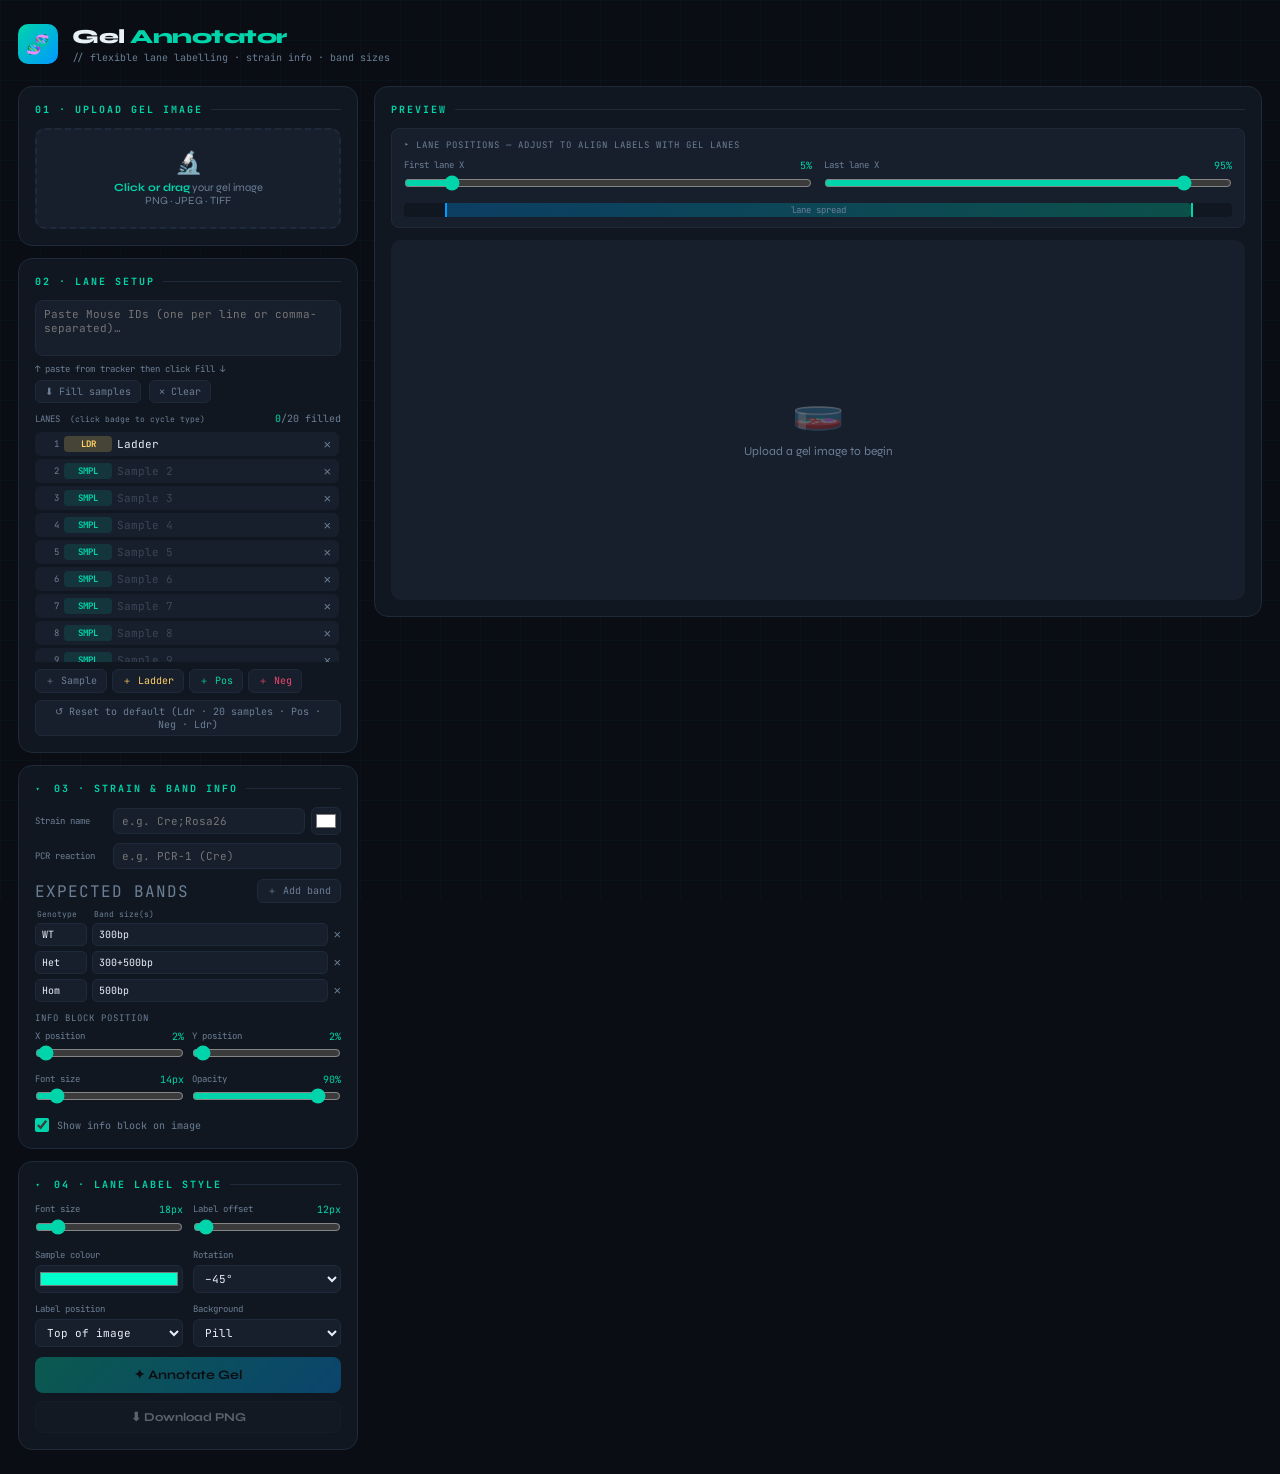
<file: gel_annotator_4.html>
<!DOCTYPE html>
<html lang="en">
<head>
<meta charset="UTF-8">
<meta name="viewport" content="width=device-width, initial-scale=1.0">
<title>Gel Annotator</title>
<style>
  @import url('https://fonts.googleapis.com/css2?family=JetBrains+Mono:wght@400;600;700&family=Syne:wght@400;600;700;800&display=swap');

  :root {
    --bg: #0a0e14; --surface: #111720; --surface2: #181f2c;
    --border: #1e2a3a; --accent: #00d4aa; --accent2: #0099ff;
    --text: #e8f0f8; --text-dim: #6b7f96;
    --ladder: #ffd166; --pos: #06d6a0; --neg: #ef476f; --sample: #00d4aa;
  }
  * { box-sizing: border-box; margin: 0; padding: 0; }
  body { background: var(--bg); color: var(--text); font-family: 'Syne', sans-serif; min-height: 100vh; overflow-x: hidden; }
  body::before { content:''; position:fixed; inset:0; background-image: linear-gradient(rgba(0,212,170,0.03) 1px,transparent 1px),linear-gradient(90deg,rgba(0,212,170,0.03) 1px,transparent 1px); background-size:40px 40px; pointer-events:none; z-index:0; }

  .app { position:relative; z-index:1; max-width:1340px; margin:0 auto; padding:24px 18px; }
  header { display:flex; align-items:center; gap:14px; margin-bottom:22px; }
  .logo-icon { width:40px; height:40px; background:linear-gradient(135deg,var(--accent),var(--accent2)); border-radius:10px; display:flex; align-items:center; justify-content:center; font-size:19px; flex-shrink:0; }
  h1 { font-size:20px; font-weight:800; letter-spacing:-0.5px; }
  h1 span { color:var(--accent); }
  .subtitle { font-size:10px; color:var(--text-dim); font-family:'JetBrains Mono',monospace; margin-top:2px; }

  .grid { display:grid; grid-template-columns:340px 1fr; gap:16px; align-items:start; }

  .panel { background:var(--surface); border:1px solid var(--border); border-radius:14px; padding:16px; margin-bottom:12px; }
  .panel:last-child { margin-bottom:0; }
  .panel-title { font-size:10px; font-weight:700; letter-spacing:2px; text-transform:uppercase; color:var(--accent); margin-bottom:12px; font-family:'JetBrains Mono',monospace; display:flex; align-items:center; gap:8px; }
  .panel-title::after { content:''; flex:1; height:1px; background:var(--border); }

  .upload-zone { border:2px dashed var(--border); border-radius:10px; padding:20px 14px; text-align:center; cursor:pointer; transition:all 0.2s; background:var(--surface2); position:relative; }
  .upload-zone:hover,.upload-zone.drag-over { border-color:var(--accent); background:rgba(0,212,170,0.05); }
  .upload-zone input[type=file] { position:absolute; inset:0; opacity:0; cursor:pointer; width:100%; height:100%; }
  .upload-icon { font-size:22px; margin-bottom:5px; }
  .upload-label { font-size:11px; color:var(--text-dim); }
  .upload-label strong { color:var(--accent); }

  /* ruler */
  .ruler-wrap { background:var(--surface2); border-radius:8px; padding:10px 12px; margin-bottom:12px; border:1px solid var(--border); }
  .ruler-title { font-size:9px; font-family:'JetBrains Mono',monospace; color:var(--text-dim); margin-bottom:8px; letter-spacing:1px; text-transform:uppercase; }
  .ruler-controls { display:grid; grid-template-columns:1fr 1fr; gap:12px; }
  .ruler-group label { display:block; font-size:9px; font-family:'JetBrains Mono',monospace; color:var(--text-dim); margin-bottom:4px; }
  .ruler-group input[type=range] { width:100%; accent-color:var(--accent); cursor:pointer; }
  .val-tag { font-size:10px; font-family:'JetBrains Mono',monospace; color:var(--accent); float:right; }
  .ruler-bar { position:relative; height:14px; margin-top:8px; background:var(--surface); border-radius:4px; overflow:hidden; }
  .ruler-fill { position:absolute; top:0; bottom:0; background:linear-gradient(90deg,var(--accent2),var(--accent)); opacity:0.3; border-radius:4px; transition:all 0.1s; }
  .ruler-marker { position:absolute; top:0; bottom:0; width:2px; transition:left 0.1s; }
  .ruler-marker.first { background:var(--accent2); }
  .ruler-marker.last  { background:var(--accent); }
  .ruler-label { position:absolute; inset:0; display:flex; align-items:center; justify-content:center; font-size:9px; font-family:'JetBrains Mono',monospace; color:var(--text-dim); pointer-events:none; }

  /* lanes */
  .lane-row { display:flex; align-items:center; gap:5px; padding:3px 5px; border-radius:6px; background:var(--surface2); border:1px solid transparent; transition:border-color 0.15s; margin-bottom:3px; }
  .lane-row:hover { border-color:var(--border); }
  .lane-num { font-size:9px; font-family:'JetBrains Mono',monospace; color:var(--text-dim); width:18px; text-align:right; flex-shrink:0; }
  .type-btn { font-size:9px; font-weight:700; padding:2px 4px; border-radius:4px; font-family:'JetBrains Mono',monospace; flex-shrink:0; width:48px; text-align:center; border:none; cursor:pointer; transition:all 0.15s; outline:none; }
  .type-sample { background:rgba(0,212,170,0.12); color:var(--sample); }
  .type-ladder { background:rgba(255,209,102,0.2); color:var(--ladder); }
  .type-pos    { background:rgba(6,214,160,0.2);   color:var(--pos); }
  .type-neg    { background:rgba(239,71,111,0.2);  color:var(--neg); }
  .lane-input { flex:1; background:transparent; border:none; color:var(--text); font-family:'JetBrains Mono',monospace; font-size:11px; outline:none; min-width:0; }
  .lane-input::placeholder { color:var(--text-dim); opacity:0.4; }
  .del-btn { background:none; border:none; cursor:pointer; color:var(--text-dim); font-size:13px; padding:0 2px; line-height:1; transition:color 0.15s; flex-shrink:0; }
  .del-btn:hover { color:var(--neg); }
  #sampleList { max-height:230px; overflow-y:auto; padding-right:2px; }
  #sampleList::-webkit-scrollbar { width:3px; }
  #sampleList::-webkit-scrollbar-thumb { background:var(--border); border-radius:2px; }

  /* extra annotations */
  .ea-row { display:flex; align-items:center; gap:6px; margin-bottom:8px; }
  .ea-label { font-size:9px; font-family:'JetBrains Mono',monospace; color:var(--text-dim); width:72px; flex-shrink:0; }
  .ea-input { flex:1; background:var(--surface2); border:1px solid var(--border); border-radius:6px; color:var(--text); font-family:'JetBrains Mono',monospace; font-size:11px; padding:5px 8px; outline:none; transition:border-color 0.2s; }
  .ea-input:focus { border-color:var(--accent); }
  .ea-color { width:30px; height:28px; border:1px solid var(--border); border-radius:6px; background:var(--surface2); cursor:pointer; padding:2px; flex-shrink:0; }

  /* band rows */
  .band-row { display:flex; align-items:center; gap:5px; margin-bottom:5px; }
  .band-geno { width:52px; background:var(--surface2); border:1px solid var(--border); border-radius:5px; color:var(--text); font-family:'JetBrains Mono',monospace; font-size:10px; padding:4px 6px; outline:none; transition:border-color 0.2s; flex-shrink:0; }
  .band-geno:focus { border-color:var(--accent); }
  .band-size { flex:1; background:var(--surface2); border:1px solid var(--border); border-radius:5px; color:var(--text); font-family:'JetBrains Mono',monospace; font-size:10px; padding:4px 6px; outline:none; transition:border-color 0.2s; }
  .band-size:focus { border-color:var(--accent); }
  .band-del { background:none; border:none; cursor:pointer; color:var(--text-dim); font-size:13px; transition:color 0.15s; }
  .band-del:hover { color:var(--neg); }

  /* position controls for info block */
  .pos-grid { display:grid; grid-template-columns:1fr 1fr; gap:8px; }
  .pos-group label { display:block; font-size:9px; font-family:'JetBrains Mono',monospace; color:var(--text-dim); margin-bottom:3px; }
  .pos-group input[type=range] { width:100%; accent-color:var(--accent); cursor:pointer; }

  .paste-area textarea { width:100%; height:56px; background:var(--surface2); border:1px solid var(--border); border-radius:8px; color:var(--text); font-family:'JetBrains Mono',monospace; font-size:11px; padding:6px 8px; resize:none; outline:none; transition:border-color 0.2s; }
  .paste-area textarea:focus { border-color:var(--accent); }
  .paste-hint { font-size:9px; color:var(--text-dim); font-family:'JetBrains Mono',monospace; margin-top:3px; }

  .ctrl-grid { display:grid; grid-template-columns:1fr 1fr; gap:10px; }
  .ctrl-group label { display:block; font-size:9px; font-family:'JetBrains Mono',monospace; color:var(--text-dim); margin-bottom:4px; }
  .ctrl-group input[type=range] { width:100%; accent-color:var(--accent); cursor:pointer; }
  .ctrl-group input[type=color] { width:100%; height:28px; border:1px solid var(--border); border-radius:6px; background:var(--surface2); cursor:pointer; padding:2px; }
  .ctrl-group select { width:100%; background:var(--surface2); border:1px solid var(--border); border-radius:6px; color:var(--text); font-family:'JetBrains Mono',monospace; font-size:11px; padding:5px 7px; outline:none; cursor:pointer; }

  .btn { display:flex; align-items:center; justify-content:center; gap:7px; padding:8px 14px; border-radius:8px; font-family:'Syne',sans-serif; font-size:12px; font-weight:700; cursor:pointer; border:none; transition:all 0.2s; }
  .btn-primary { background:linear-gradient(135deg,var(--accent),var(--accent2)); color:#000; width:100%; margin-top:10px; padding:10px; font-size:13px; }
  .btn-primary:hover { opacity:0.88; transform:translateY(-1px); }
  .btn-primary:disabled { opacity:0.35; cursor:not-allowed; transform:none; }
  .btn-secondary { background:var(--surface2); color:var(--text); border:1px solid var(--border); flex:1; }
  .btn-secondary:hover { border-color:var(--accent); color:var(--accent); }
  .btn-secondary:disabled { opacity:0.35; cursor:not-allowed; }
  .btn-row { display:flex; gap:8px; margin-top:8px; }
  .btn-xs { font-size:10px; padding:4px 9px; border-radius:6px; background:var(--surface2); color:var(--text-dim); border:1px solid var(--border); cursor:pointer; font-family:'JetBrains Mono',monospace; transition:all 0.15s; }
  .btn-xs:hover { color:var(--accent); border-color:var(--accent); }

  .canvas-panel { background:var(--surface); border:1px solid var(--border); border-radius:14px; padding:16px; display:flex; flex-direction:column; }
  .canvas-wrap { flex:1; display:flex; align-items:center; justify-content:center; background:var(--surface2); border-radius:10px; min-height:360px; overflow:auto; }
  .canvas-placeholder { text-align:center; color:var(--text-dim); }
  .canvas-placeholder .big-icon { font-size:42px; margin-bottom:10px; opacity:0.35; }
  .canvas-placeholder p { font-size:12px; }
  #outputCanvas { max-width:100%; display:none; border-radius:4px; }

  .status { font-size:9px; font-family:'JetBrains Mono',monospace; color:var(--text-dim); padding:6px 10px; background:var(--surface2); border-radius:6px; margin-top:8px; border-left:3px solid var(--accent); display:none; }
  .status.visible { display:block; }
  .status.error { border-left-color:var(--neg); color:var(--neg); }
  .scount { font-size:10px; font-family:'JetBrains Mono',monospace; color:var(--text-dim); }
  .scount span { color:var(--accent); }
  .add-lane-row { display:flex; gap:5px; margin-top:7px; flex-wrap:wrap; }

  .toggle-section { cursor:pointer; user-select:none; }
  .toggle-section .arrow { transition:transform 0.2s; display:inline-block; margin-right:4px; font-size:9px; }
  .toggle-section.collapsed .arrow { transform:rotate(-90deg); }
  .collapsible { overflow:hidden; transition:max-height 0.25s ease; }
  .collapsible.collapsed { max-height:0 !important; }

  @media (max-width:860px) { .grid { grid-template-columns:1fr; } }
</style>
</head>
<body>
<div class="app">
  <header>
    <div class="logo-icon">🧬</div>
    <div>
      <h1>Gel <span>Annotator</span></h1>
      <div class="subtitle">// flexible lane labelling · strain info · band sizes</div>
    </div>
  </header>

  <div class="grid">
    <!-- ══ LEFT ══ -->
    <div>

      <!-- 01 Upload -->
      <div class="panel">
        <div class="panel-title">01 · Upload Gel Image</div>
        <div class="upload-zone" id="uploadZone">
          <input type="file" id="fileInput" accept=".png,.jpg,.jpeg,.tif,.tiff">
          <div class="upload-icon">🔬</div>
          <div class="upload-label"><strong>Click or drag</strong> your gel image<br>PNG · JPEG · TIFF</div>
        </div>
      </div>

      <!-- 02 Lane Setup -->
      <div class="panel">
        <div class="panel-title">02 · Lane Setup</div>
        <div class="paste-area" style="margin-bottom:9px">
          <textarea id="pasteBox" placeholder="Paste Mouse IDs (one per line or comma-separated)…"></textarea>
          <div class="paste-hint">↑ paste from tracker then click Fill ↓</div>
          <div class="btn-row" style="margin-top:5px">
            <button class="btn-xs" onclick="fillFromPaste()">⬇ Fill samples</button>
            <button class="btn-xs" onclick="clearSamples()">✕ Clear</button>
          </div>
        </div>
        <div style="display:flex;justify-content:space-between;align-items:center;margin-bottom:7px">
          <span style="font-size:9px;font-family:'JetBrains Mono',monospace;color:var(--text-dim)">LANES &nbsp;<span style="font-size:8px">(click badge to cycle type)</span></span>
          <span class="scount" id="sampleCount"><span>0</span>/0 filled</span>
        </div>
        <div id="sampleList"></div>
        <div class="add-lane-row">
          <button class="btn-xs" onclick="addLane('sample')">＋ Sample</button>
          <button class="btn-xs" onclick="addLane('ladder')" style="color:var(--ladder)">＋ Ladder</button>
          <button class="btn-xs" onclick="addLane('pos')"    style="color:var(--pos)">＋ Pos</button>
          <button class="btn-xs" onclick="addLane('neg')"    style="color:var(--neg)">＋ Neg</button>
        </div>
        <div style="margin-top:7px">
          <button class="btn-xs" style="width:100%" onclick="loadPreset()">↺ Reset to default (Ldr · 20 samples · Pos · Neg · Ldr)</button>
        </div>
      </div>

      <!-- 03 Extra Annotations -->
      <div class="panel">
        <div class="panel-title toggle-section" onclick="toggleSection('extraBody','extraArrow')">
          <span class="arrow" id="extraArrow">▾</span>03 · Strain &amp; Band Info
        </div>
        <div class="collapsible" id="extraBody" style="max-height:600px">

          <!-- Strain name -->
          <div class="ea-row">
            <span class="ea-label">Strain name</span>
            <input class="ea-input" id="strainName" placeholder="e.g. Cre;Rosa26" oninput="redraw()">
            <input type="color" class="ea-color" id="strainColor" value="#ffffff" oninput="redraw()">
          </div>

          <!-- PCR / reaction label -->
          <div class="ea-row">
            <span class="ea-label">PCR reaction</span>
            <input class="ea-input" id="pcrLabel" placeholder="e.g. PCR-1 (Cre)" oninput="redraw()">
          </div>

          <!-- Band sizes table -->
          <div style="margin-top:10px;margin-bottom:6px">
            <div style="display:flex;justify-content:space-between;align-items:center;margin-bottom:6px">
              <span style="font: size 9px;font-family:'JetBrains Mono',monospace;color:var(--text-dim);letter-spacing:1px">EXPECTED BANDS</span>
              <button class="btn-xs" onclick="addBand()">＋ Add band</button>
            </div>
            <!-- Header row -->
            <div style="display:flex;gap:5px;margin-bottom:4px;padding:0 2px">
              <span style="font-size:8px;font-family:'JetBrains Mono',monospace;color:var(--text-dim);width:52px;flex-shrink:0">Genotype</span>
              <span style="font-size:8px;font-family:'JetBrains Mono',monospace;color:var(--text-dim);flex:1">Band size(s)</span>
            </div>
            <div id="bandList"></div>
          </div>

          <!-- Info block position -->
          <div style="margin-top:10px">
            <div style="font-size:9px;font-family:'JetBrains Mono',monospace;color:var(--text-dim);margin-bottom:6px;letter-spacing:1px">INFO BLOCK POSITION</div>
            <div class="pos-grid">
              <div class="pos-group">
                <label>X position <span class="val-tag" id="infoXVal">2%</span></label>
                <input type="range" id="infoX" min="0" max="90" value="2"
                  oninput="document.getElementById('infoXVal').textContent=this.value+'%';redraw()">
              </div>
              <div class="pos-group">
                <label>Y position <span class="val-tag" id="infoYVal">2%</span></label>
                <input type="range" id="infoY" min="0" max="90" value="2"
                  oninput="document.getElementById('infoYVal').textContent=this.value+'%';redraw()">
              </div>
              <div class="pos-group">
                <label>Font size <span class="val-tag" id="infoFontVal">14px</span></label>
                <input type="range" id="infoFont" min="8" max="64" value="14"
                  oninput="document.getElementById('infoFontVal').textContent=this.value+'px';redraw()">
              </div>
              <div class="pos-group">
                <label>Opacity <span class="val-tag" id="infoOpacVal">90%</span></label>
                <input type="range" id="infoOpac" min="10" max="100" value="90"
                  oninput="document.getElementById('infoOpacVal').textContent=this.value+'%';redraw()">
              </div>
            </div>
          </div>

          <!-- Show/hide toggle -->
          <div style="margin-top:10px;display:flex;align-items:center;gap:8px">
            <input type="checkbox" id="showInfo" checked onchange="redraw()" style="accent-color:var(--accent);width:14px;height:14px;cursor:pointer">
            <label for="showInfo" style="font-size:10px;font-family:'JetBrains Mono',monospace;color:var(--text-dim);cursor:pointer">Show info block on image</label>
          </div>

        </div><!-- end collapsible -->
      </div>

      <!-- 04 Style -->
      <div class="panel">
        <div class="panel-title toggle-section" onclick="toggleSection('styleBody','styleArrow')">
          <span class="arrow" id="styleArrow">▾</span>04 · Lane Label Style
        </div>
        <div class="collapsible" id="styleBody" style="max-height:600px">
          <div class="ctrl-grid">
            <div class="ctrl-group">
              <label>Font size <span class="val-tag" id="fontSizeVal">18px</span></label>
              <input type="range" id="fontSize" min="8" max="96" value="18"
                oninput="document.getElementById('fontSizeVal').textContent=this.value+'px';redraw()">
            </div>
            <div class="ctrl-group">
              <label>Label offset <span class="val-tag" id="offsetVal">12px</span></label>
              <input type="range" id="labelOffset" min="0" max="300" value="12"
                oninput="document.getElementById('offsetVal').textContent=this.value+'px';redraw()">
            </div>
            <div class="ctrl-group">
              <label>Sample colour</label>
              <input type="color" id="textColor" value="#00ffcc" oninput="redraw()">
            </div>
            <div class="ctrl-group">
              <label>Rotation</label>
              <select id="rotation" onchange="redraw()">
                <option value="0">Horizontal</option>
                <option value="-45" selected>–45°</option>
                <option value="-90">Vertical</option>
              </select>
            </div>
            <div class="ctrl-group">
              <label>Label position</label>
              <select id="labelPos" onchange="onLabelPosChange()">
                <option value="top" selected>Top of image</option>
                <option value="middle">Middle of image</option>
                <option value="bottom">Bottom of image</option>
              </select>
            </div>
            <div class="ctrl-group">
              <label>Background</label>
              <select id="bgStyle" onchange="redraw()">
                <option value="none">None</option>
                <option value="pill" selected>Pill</option>
                <option value="line">Underline</option>
              </select>
            </div>
          </div>
          <div id="middleYWrap" style="display:none;margin-top:10px">
            <div class="ctrl-group">
              <label>Vertical position <span class="val-tag" id="middleYVal">50%</span></label>
              <input type="range" id="middleY" min="1" max="99" value="50"
                oninput="document.getElementById('middleYVal').textContent=this.value+'%';redraw()">
            </div>
          </div>
          <button class="btn btn-primary" id="annotateBtn" onclick="redraw()" disabled>✦ Annotate Gel</button>
          <div class="btn-row">
            <button class="btn btn-secondary" id="downloadBtn" onclick="downloadImage()" disabled>⬇ Download PNG</button>
          </div>
        </div>
      </div>

    </div><!-- end left -->

    <!-- ══ RIGHT ══ -->
    <div class="canvas-panel">
      <div class="panel-title">Preview</div>

      <!-- Ruler -->
      <div class="ruler-wrap">
        <div class="ruler-title">▸ Lane positions — adjust to align labels with gel lanes</div>
        <div class="ruler-controls">
          <div class="ruler-group">
            <label>First lane X &nbsp;<span class="val-tag" id="firstXVal">5%</span></label>
            <input type="range" id="firstLaneX" min="0" max="49" value="5"
              oninput="document.getElementById('firstXVal').textContent=this.value+'%';updateRuler();redraw()">
          </div>
          <div class="ruler-group">
            <label>Last lane X &nbsp;<span class="val-tag" id="lastXVal">95%</span></label>
            <input type="range" id="lastLaneX" min="51" max="100" value="95"
              oninput="document.getElementById('lastXVal').textContent=this.value+'%';updateRuler();redraw()">
          </div>
        </div>
        <div class="ruler-bar">
          <div class="ruler-fill" id="rulerFill"></div>
          <div class="ruler-marker first" id="rulerFirst"></div>
          <div class="ruler-marker last"  id="rulerLast"></div>
          <div class="ruler-label">lane spread</div>
        </div>
      </div>

      <div class="canvas-wrap">
        <div class="canvas-placeholder" id="placeholder">
          <div class="big-icon">🧫</div>
          <p>Upload a gel image to begin</p>
        </div>
        <canvas id="outputCanvas"></canvas>
      </div>
      <div class="status" id="statusBar"></div>
    </div>

  </div>
</div>

<script>
// ── State ─────────────────────────────────────────────────────────────────────
let loadedImage = null;
let lanes = [];
let bands = []; // [{geno, size}]

const TYPES       = ['sample','ladder','pos','neg'];
const TYPE_LABELS = { sample:'SMPL', ladder:'LDR', pos:'POS', neg:'NEG' };
const TYPE_COLORS = { ladder:'#ffd166', pos:'#06d6a0', neg:'#ef476f' };
const GENO_COLORS = { WT:'#a8d8a8', Het:'#ffd166', Hom:'#ef476f', KI:'#0099ff', KO:'#ff6b35' };

// ── Collapsible sections ───────────────────────────────────────────────────────
function toggleSection(bodyId, arrowId) {
  const body  = document.getElementById(bodyId);
  const arrow = document.getElementById(arrowId);
  const isOpen = body.style.maxHeight !== '0px' && body.style.maxHeight !== '';
  if (isOpen) {
    body.style.maxHeight = '0px';
    arrow.parentElement.classList.add('collapsed');
  } else {
    body.style.maxHeight = '600px';
    arrow.parentElement.classList.remove('collapsed');
  }
}

// ── Lanes ─────────────────────────────────────────────────────────────────────
function loadPreset() {
  lanes = [];
  lanes.push({ type:'ladder', label:'Ladder' });
  for (let i=0;i<20;i++) lanes.push({ type:'sample', label:'' });
  lanes.push({ type:'pos', label:'Pos' });
  lanes.push({ type:'neg', label:'Neg' });
  lanes.push({ type:'ladder', label:'Ladder' });
  renderLaneList(); updateSampleCount();
  if (loadedImage) redraw();
}

function addLane(type) {
  const def = { ladder:'Ladder', pos:'Pos', neg:'Neg', sample:'' };
  lanes.push({ type, label:def[type] });
  renderLaneList(); updateSampleCount();
  if (loadedImage) redraw();
  setTimeout(() => { const l=document.getElementById('sampleList'); l.scrollTop=l.scrollHeight; }, 50);
}

function deleteLane(i) {
  lanes.splice(i,1); renderLaneList(); updateSampleCount();
  if (loadedImage) redraw();
}

function cycleLaneType(i) {
  const idx = TYPES.indexOf(lanes[i].type);
  lanes[i].type = TYPES[(idx+1)%TYPES.length];
  const def = { ladder:'Ladder', pos:'Pos', neg:'Neg', sample:'' };
  if (lanes[i].type !== 'sample') lanes[i].label = def[lanes[i].type];
  renderLaneList();
  if (loadedImage) redraw();
}

function renderLaneList() {
  const list = document.getElementById('sampleList');
  const st = list.scrollTop;
  list.innerHTML = '';
  lanes.forEach((lane,i) => {
    const row = document.createElement('div');
    row.className='lane-row';
    const num=document.createElement('div'); num.className='lane-num'; num.textContent=i+1;
    const tb=document.createElement('button');
    tb.className=`type-btn type-${lane.type}`; tb.textContent=TYPE_LABELS[lane.type];
    tb.title='Click to cycle type'; tb.onclick=()=>cycleLaneType(i);
    const inp=document.createElement('input'); inp.type='text'; inp.className='lane-input';
    inp.value=lane.label; inp.placeholder=lane.type==='sample'?`Sample ${i+1}`:TYPE_LABELS[lane.type];
    inp.addEventListener('input',e=>{ lane.label=e.target.value; updateSampleCount(); if(loadedImage)redraw(); });
    const del=document.createElement('button'); del.className='del-btn'; del.textContent='×';
    del.onclick=()=>deleteLane(i);
    row.appendChild(num); row.appendChild(tb); row.appendChild(inp); row.appendChild(del);
    list.appendChild(row);
  });
  list.scrollTop=st;
}

function updateSampleCount() {
  const sl=lanes.filter(l=>l.type==='sample');
  const filled=sl.filter(l=>l.label.trim()!=='').length;
  document.getElementById('sampleCount').innerHTML=`<span>${filled}</span>/${sl.length} filled`;
  const has=loadedImage!==null;
  document.getElementById('annotateBtn').disabled=!has;
  document.getElementById('downloadBtn').disabled=!has;
}

function fillFromPaste() {
  const ids=document.getElementById('pasteBox').value.split(/[\n,\t]+/).map(s=>s.trim()).filter(Boolean);
  const sl=lanes.filter(l=>l.type==='sample');
  ids.forEach((id,i)=>{ if(i<sl.length) sl[i].label=id; });
  renderLaneList(); updateSampleCount(); if(loadedImage)redraw();
}

function clearSamples() {
  lanes.filter(l=>l.type==='sample').forEach(l=>l.label='');
  document.getElementById('pasteBox').value='';
  renderLaneList(); updateSampleCount(); if(loadedImage)redraw();
}

// ── Bands ─────────────────────────────────────────────────────────────────────
function addBand(geno='', size='') {
  bands.push({ geno, size });
  renderBandList();
  if (loadedImage) redraw();
}

function deleteBand(i) {
  bands.splice(i,1); renderBandList(); if(loadedImage)redraw();
}

function renderBandList() {
  const list=document.getElementById('bandList');
  list.innerHTML='';
  bands.forEach((band,i) => {
    const row=document.createElement('div'); row.className='band-row';
    const gi=document.createElement('input'); gi.className='band-geno'; gi.value=band.geno; gi.placeholder='WT';
    gi.addEventListener('input',e=>{ band.geno=e.target.value; if(loadedImage)redraw(); });
    const si=document.createElement('input'); si.className='band-size'; si.value=band.size; si.placeholder='300bp';
    si.addEventListener('input',e=>{ band.size=e.target.value; if(loadedImage)redraw(); });
    const del=document.createElement('button'); del.className='band-del'; del.textContent='×';
    del.onclick=()=>deleteBand(i);
    row.appendChild(gi); row.appendChild(si); row.appendChild(del);
    list.appendChild(row);
  });
}

// ── Label position ─────────────────────────────────────────────────────────────
function onLabelPosChange() {
  const v=document.getElementById('labelPos').value;
  document.getElementById('middleYWrap').style.display=v==='middle'?'block':'none';
  redraw();
}

// ── Ruler ─────────────────────────────────────────────────────────────────────
function updateRuler() {
  const f=parseInt(document.getElementById('firstLaneX').value);
  const l=parseInt(document.getElementById('lastLaneX').value);
  document.getElementById('rulerFill').style.left=f+'%';
  document.getElementById('rulerFill').style.width=(l-f)+'%';
  document.getElementById('rulerFirst').style.left=f+'%';
  document.getElementById('rulerLast').style.left=l+'%';
}
updateRuler();

// ── Upload ─────────────────────────────────────────────────────────────────────
document.getElementById('fileInput').addEventListener('change',e=>{ if(e.target.files[0])loadFile(e.target.files[0]); });
const zone=document.getElementById('uploadZone');
zone.addEventListener('dragover',e=>{ e.preventDefault(); zone.classList.add('drag-over'); });
zone.addEventListener('dragleave',()=>zone.classList.remove('drag-over'));
zone.addEventListener('drop',e=>{ e.preventDefault(); zone.classList.remove('drag-over'); if(e.dataTransfer.files[0])loadFile(e.dataTransfer.files[0]); });

function loadFile(file) {
  setStatus('Loading…');
  const reader=new FileReader();
  reader.onload=ev=>{
    const img=new Image();
    img.onload=()=>{
      loadedImage=img;
      document.getElementById('placeholder').style.display='none';
      document.getElementById('outputCanvas').style.display='block';
      updateSampleCount();
      setStatus(`Loaded: ${img.width}×${img.height}px · ${file.name}`);
      redraw();
    };
    img.onerror=()=>setStatus('Could not load. For TIFF, export as PNG from your gel doc software first.',true);
    img.src=ev.target.result;
  };
  reader.readAsDataURL(file);
}

// ── Draw helpers ──────────────────────────────────────────────────────────────
function rr(ctx,x,y,w,h,r){
  ctx.beginPath(); ctx.moveTo(x+r,y); ctx.lineTo(x+w-r,y);
  ctx.quadraticCurveTo(x+w,y,x+w,y+r); ctx.lineTo(x+w,y+h-r);
  ctx.quadraticCurveTo(x+w,y+h,x+w-r,y+h); ctx.lineTo(x+r,y+h);
  ctx.quadraticCurveTo(x,y+h,x,y+h-r); ctx.lineTo(x,y+r);
  ctx.quadraticCurveTo(x,y,x+r,y); ctx.closePath();
}

// ── Draw info block ───────────────────────────────────────────────────────────
function drawInfoBlock(ctx, imgW, imgH, PAD_TOP) {
  const show    = document.getElementById('showInfo').checked;
  if (!show) return;

  const strain  = document.getElementById('strainName').value.trim();
  const pcr     = document.getElementById('pcrLabel').value.trim();
  const color   = document.getElementById('strainColor').value;
  const fs      = parseInt(document.getElementById('infoFont').value);
  const xPct    = parseInt(document.getElementById('infoX').value)/100;
  const yPct    = parseInt(document.getElementById('infoY').value)/100;
  const opacity = parseInt(document.getElementById('infoOpac').value)/100;

  if (!strain && !pcr && bands.length===0) return;

  // build lines
  const lines = [];
  if (strain) lines.push({ text: strain, bold: true, color });
  if (pcr)    lines.push({ text: pcr,    bold: false, color: '#aac4dd' });
  if (bands.length > 0) {
    lines.push({ text: '─── Expected bands ───', bold: false, color: '#4a6070', small: true });
    bands.forEach(b => {
      const genoTxt = b.geno.trim() || '?';
      const sizeTxt = b.size.trim() || '—';
      const gc = GENO_COLORS[genoTxt] || '#cccccc';
      lines.push({ text: `${genoTxt}: ${sizeTxt}`, bold: false, color: gc });
    });
  }

  if (lines.length === 0) return;

  ctx.save();
  ctx.globalAlpha = opacity;

  const LINE_H = fs * 1.5;
  const smallFs = Math.max(fs * 0.75, 8);
  const blockH = lines.reduce((h, l) => h + (l.small ? smallFs * 1.5 : LINE_H), 0) + 16;
  const blockW = (() => {
    let max = 0;
    lines.forEach(l => {
      ctx.font = `${l.bold?'bold ':''} ${l.small?smallFs:fs}px "JetBrains Mono", monospace`;
      const w = ctx.measureText(l.text).width;
      if (w > max) max = w;
    });
    return max + 24;
  })();

  const bx = xPct * imgW;
  const by = PAD_TOP + yPct * imgH;

  // shadow / background card
  ctx.fillStyle = 'rgba(8,13,22,0.88)';
  rr(ctx, bx-2, by-2, blockW+4, blockH+4, 8);
  ctx.fill();

  // accent left bar
  ctx.fillStyle = color;
  ctx.fillRect(bx, by, 3, blockH);

  // border
  ctx.strokeStyle = 'rgba(255,255,255,0.08)';
  ctx.lineWidth = 1;
  rr(ctx, bx, by, blockW, blockH, 7);
  ctx.stroke();

  // text
  let curY = by + 12;
  lines.forEach(l => {
    const lfs = l.small ? smallFs : fs;
    ctx.font = `${l.bold ? 'bold ' : ''}${lfs}px "JetBrains Mono", monospace`;
    ctx.fillStyle = l.color;
    ctx.textBaseline = 'top';
    ctx.textAlign = 'left';
    ctx.fillText(l.text, bx + 12, curY);
    curY += lfs * 1.5;
  });

  ctx.restore();
}

// ── Main draw ─────────────────────────────────────────────────────────────────
function redraw() {
  if (!loadedImage) return;

  const canvas   = document.getElementById('outputCanvas');
  const fontSize = parseInt(document.getElementById('fontSize').value);
  const offset   = parseInt(document.getElementById('labelOffset').value);
  const textColor= document.getElementById('textColor').value;
  const rotation = parseFloat(document.getElementById('rotation').value);
  const labelPos = document.getElementById('labelPos').value;
  const bgStyle  = document.getElementById('bgStyle').value;
  const firstPct = parseInt(document.getElementById('firstLaneX').value)/100;
  const lastPct  = parseInt(document.getElementById('lastLaneX').value)/100;
  const midYPct  = parseInt(document.getElementById('middleY').value)/100;

  const PAD_TOP = labelPos==='top'    ? Math.max(fontSize*4, 60) : 0;
  const PAD_BOT = labelPos==='bottom' ? Math.max(fontSize*4, 60) : 0;

  canvas.width  = loadedImage.width;
  canvas.height = loadedImage.height + PAD_TOP + PAD_BOT;

  const ctx = canvas.getContext('2d');
  ctx.fillStyle = '#0a0e14';
  ctx.fillRect(0,0,canvas.width,canvas.height);
  ctx.drawImage(loadedImage, 0, PAD_TOP, loadedImage.width, loadedImage.height);

  const n = lanes.length;
  const startX = firstPct * loadedImage.width;
  const endX   = lastPct  * loadedImage.width;
  const step   = n>1 ? (endX-startX)/(n-1) : 0;

  ctx.font = `bold ${fontSize}px "JetBrains Mono", monospace`;
  ctx.textAlign = 'center';
  ctx.textBaseline = 'middle';

  lanes.forEach((lane,i) => {
    const lbl = lane.label.trim();
    if (!lbl) return;
    const x = startX + i*step;
    let y;
    if (labelPos==='top')         y = PAD_TOP - offset - fontSize*0.6;
    else if (labelPos==='bottom') y = PAD_TOP + loadedImage.height + offset + fontSize*0.6;
    else                          y = PAD_TOP + loadedImage.height * midYPct + offset;

    const color = TYPE_COLORS[lane.type] || textColor;
    ctx.save(); ctx.translate(x,y); ctx.rotate(rotation*Math.PI/180);
    const tw = ctx.measureText(lbl).width; const th = fontSize;
    if (bgStyle==='pill') {
      const p=5; ctx.fillStyle='rgba(8,12,20,0.82)';
      rr(ctx,-tw/2-p,-th/2-p,tw+p*2,th+p*2,5); ctx.fill();
    } else if (bgStyle==='line') {
      ctx.strokeStyle=color; ctx.lineWidth=2; ctx.globalAlpha=0.45;
      ctx.beginPath(); ctx.moveTo(-tw/2,th/2+3); ctx.lineTo(tw/2,th/2+3); ctx.stroke(); ctx.globalAlpha=1;
    }
    ctx.fillStyle=color; ctx.fillText(lbl,0,0); ctx.restore();
  });

  // tick marks
  ctx.globalAlpha=0.22;
  lanes.forEach((lane,i) => {
    const x=Math.round(startX+i*step);
    ctx.strokeStyle=TYPE_COLORS[lane.type]||'#00ffcc'; ctx.lineWidth=1;
    ctx.beginPath();
    if (labelPos==='top')         { ctx.moveTo(x,PAD_TOP-3); ctx.lineTo(x,PAD_TOP+10); }
    else if (labelPos==='bottom') { ctx.moveTo(x,PAD_TOP+loadedImage.height-10); ctx.lineTo(x,PAD_TOP+loadedImage.height+3); }
    else { const ty=PAD_TOP+loadedImage.height*midYPct; ctx.moveTo(x,ty-14); ctx.lineTo(x,ty+14); }
    ctx.stroke();
  });
  ctx.globalAlpha=1;

  // info block
  drawInfoBlock(ctx, loadedImage.width, loadedImage.height, PAD_TOP);

  document.getElementById('downloadBtn').disabled=false;
  setStatus(`✦ ${lanes.filter(l=>l.label.trim()).length}/${lanes.length} lanes labelled`);
}

function downloadImage() {
  const a=document.createElement('a');
  a.download='annotated_gel.png';
  a.href=document.getElementById('outputCanvas').toDataURL('image/png');
  a.click(); setStatus('✦ Saved as annotated_gel.png');
}

function setStatus(msg,isError=false) {
  const el=document.getElementById('statusBar');
  el.textContent=msg; el.className='status visible'+(isError?' error':'');
}

// ── Boot ──────────────────────────────────────────────────────────────────────
loadPreset();
// Default bands
addBand('WT','300bp'); addBand('Het','300+500bp'); addBand('Hom','500bp');
</script>
</body>
</html>
</file>
